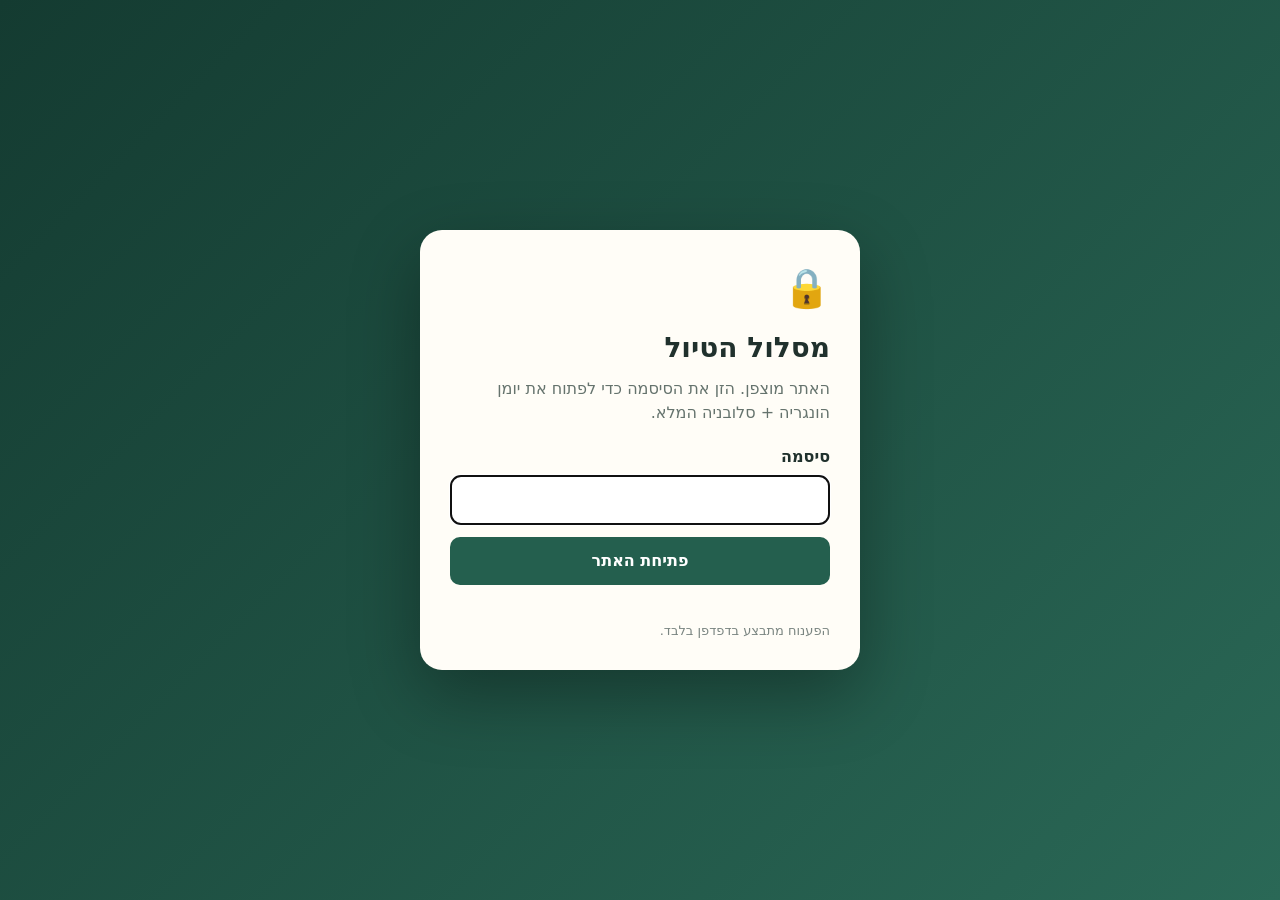
<file: index.html>
<!doctype html><html lang="he" dir="rtl"><head><meta charset="utf-8"><meta name="viewport" content="width=device-width,initial-scale=1"><meta name="robots" content="noindex,nofollow,noarchive"><meta http-equiv="Cache-Control" content="no-store, no-cache, must-revalidate, max-age=0"><meta http-equiv="Pragma" content="no-cache"><meta http-equiv="Expires" content="0"><title>טיול הונגריה + סלובניה 2026</title><style>html,body{margin:0;width:100%;height:100%;overflow:hidden;background:#102d25}iframe{display:block;width:100%;height:100%;border:0;background:#fff}</style></head><body><iframe id="site" src="auth-core.html?v=20260903-full-journal-v4" title="אתר הטיול"></iframe><script>const f=document.getElementById('site');function fixLogin(d){if(!d.getElementById('login'))return;d.title='כניסה למסלול הטיול';const h=d.querySelector('h1'),p=d.querySelector('.box p');if(h)h.textContent='מסלול הטיול';if(p)p.textContent='האתר מוצפן. הזן את הסיסמה כדי לפתוח את יומן הונגריה + סלובניה המלא.'}function inject(){try{const d=f.contentDocument;if(!d)return;fixLogin(d);if(d.getElementById('actualTripLoaded')||d.getElementById('actualTripScript'))return;const hero=d.querySelector('.hero');if(!hero)return;const s=d.createElement('script');s.id='actualTripScript';s.src='actual-trip-update.js?v=20260903-full-journal-v4';d.body.appendChild(s)}catch(e){}}setInterval(inject,250);f.addEventListener('load',()=>setTimeout(inject,150));</script></body></html>
</file>
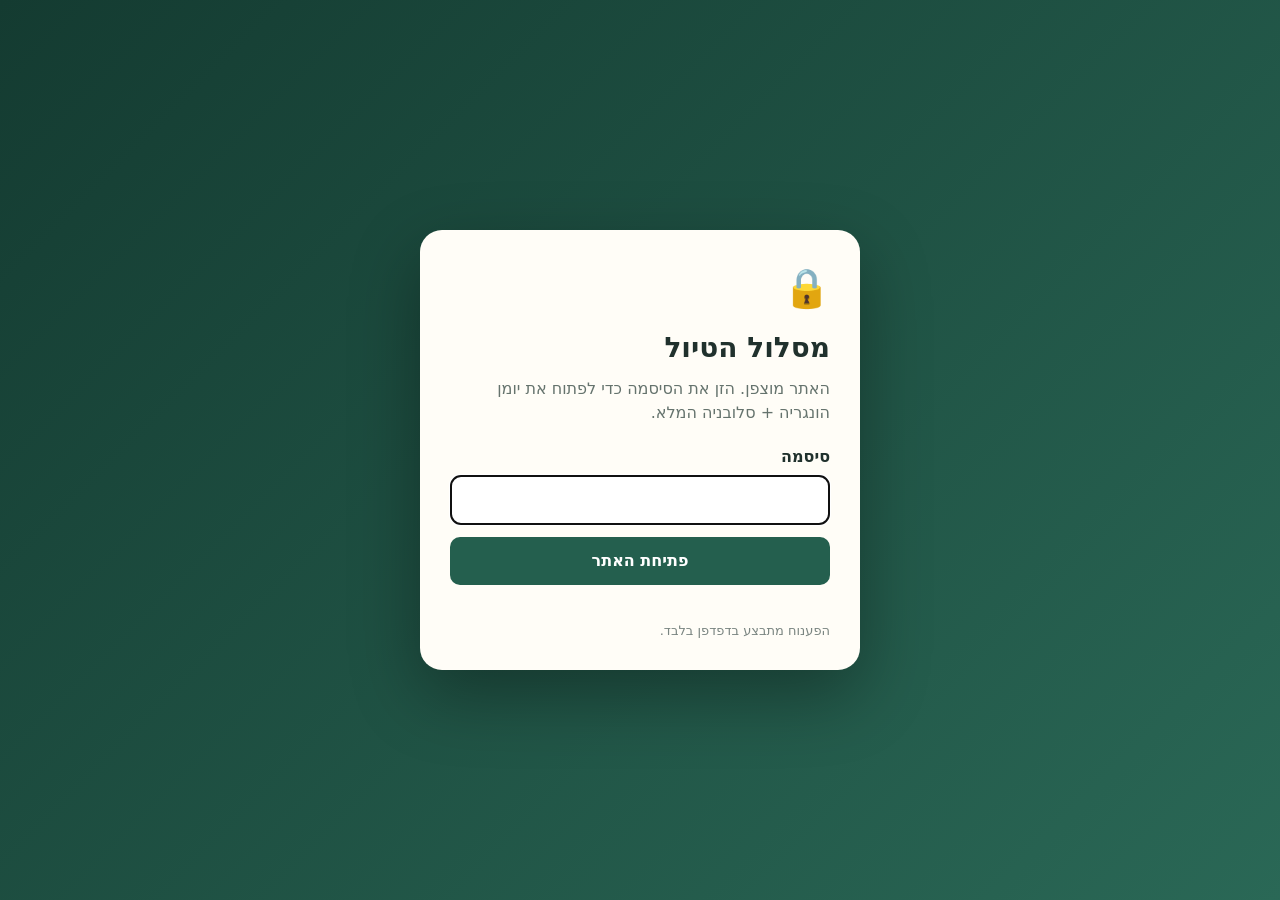
<file: preview/index.html>
<!doctype html><html lang="he" dir="rtl"><head><meta charset="utf-8"><meta http-equiv="refresh" content="0; url=../"><meta name="robots" content="noindex,nofollow"><title>מעביר לאתר הטיול המעודכן</title><script>location.replace('../'+location.search+location.hash)</script></head><body><a href="../">מעבר לאתר הטיול המעודכן</a></body></html>
</file>
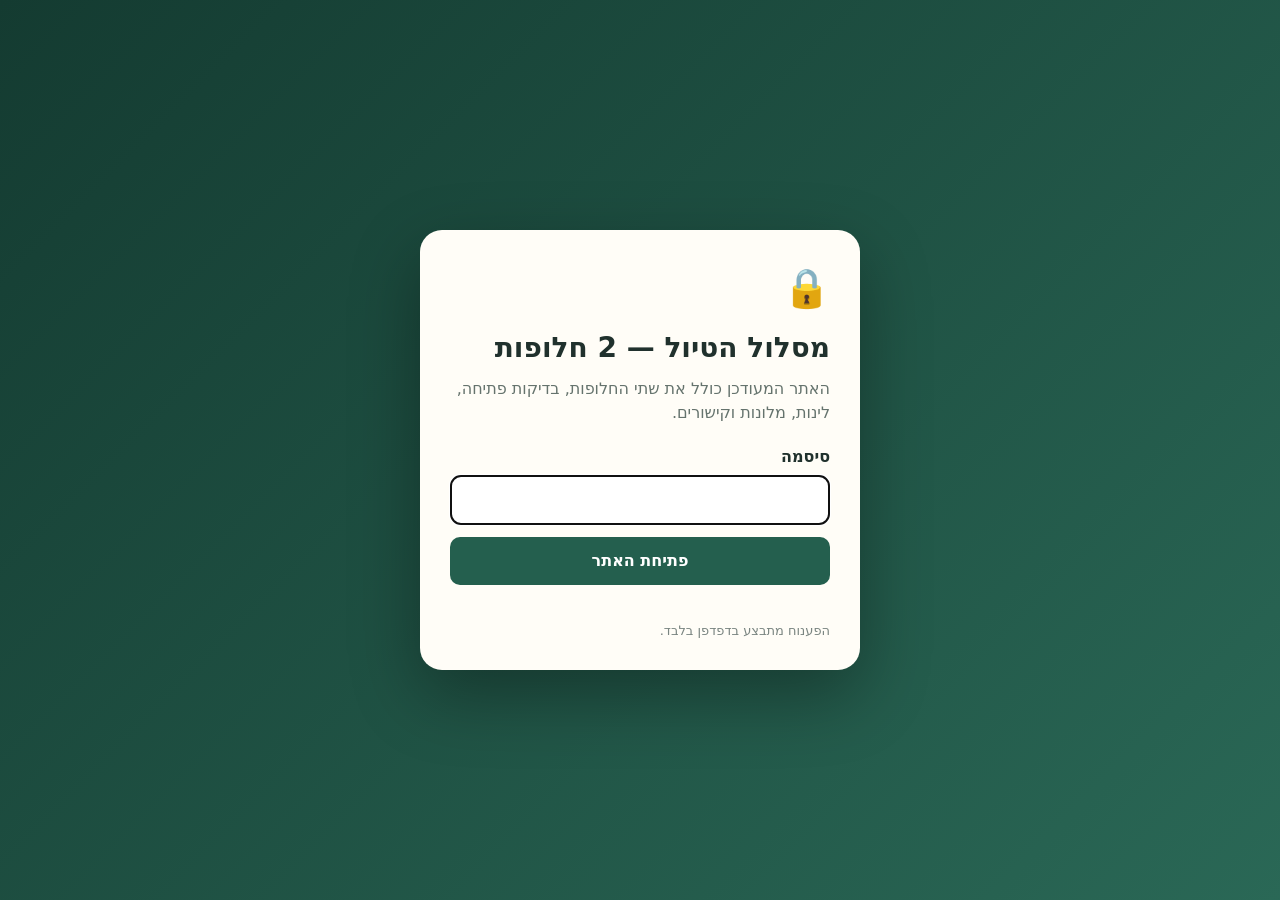
<file: auth-core.html>
<!doctype html><html lang="he" dir="rtl"><head><meta charset="utf-8"><meta name="viewport" content="width=device-width,initial-scale=1"><meta name="robots" content="noindex,nofollow,noarchive"><meta http-equiv="Cache-Control" content="no-store"><title>טיול הונגריה 2026 — שתי חלופות</title><style>*{box-sizing:border-box}body{margin:0;min-height:100vh;display:grid;place-items:center;background:linear-gradient(135deg,#143b31,#2a6856);font:16px/1.5 system-ui,-apple-system,"Segoe UI",Arial;color:#20312d;padding:20px}.box{width:min(440px,100%);background:#fffdf7;border-radius:22px;padding:30px;box-shadow:0 25px 70px #0005}h1{margin:0 0 8px;font-size:28px}p{color:#65736d;margin:0 0 20px}label{display:block;margin-bottom:6px;font-weight:700}input{width:100%;padding:12px;border:1px solid #cfd7d2;border-radius:10px;font:inherit}button{width:100%;margin-top:12px;padding:12px;border:0;border-radius:10px;background:#245f4e;color:#fff;font:inherit;font-weight:800;cursor:pointer}button:disabled{opacity:.6}.error{color:#a62828;margin-top:12px;min-height:24px}.lock{font-size:38px;margin-bottom:10px}.sub{font-size:13px;color:#7a8581}</style></head><body><main class="box"><div class="lock">🔒</div><h1>מסלול הטיול — 2 חלופות</h1><p>האתר המעודכן כולל את שתי החלופות, בדיקות פתיחה, לינות, מלונות וקישורים.</p><form id="login"><label for="password">סיסמה</label><input id="password" type="password" autocomplete="current-password" required autofocus><button id="open" type="submit">פתיחת האתר</button><div class="error" id="error"></div></form><div class="sub">הפענוח מתבצע בדפדפן בלבד.</div></main><script>const E={s:"DtKbjuuJfOv0goXPm69xIw==",i:"VZNjjLx1o2N+uHAj",d:"VkkMcZSdMmtLxzaNYTuV343V9SYlZH7HgBSpzIVhZdokDvVR2KX/uRbERNtIoPpw9ZzWY2C5w94+qSVKgEgVJAcNNnE1xIyMzQlpktqhT0Vn7TmAgKqL5WaORaczrTeMxD+zvjDXEb1WWa8MEYqqGDVaaVXgU7SNSFHc2q85XIrntZypZMxbX79SafKeL51M0O882YUA3PhGVnbTmNwJ5sYDwA/5q+T3hz2RSKsAoeoXtqALMVz8fWK6wfVUGzm1sbKvfeoa3SRb04bSZucdI+ePLG8yHIHcbc1SvG3MPBGXzBLXx1KPdwgV2IA2j2wJPtWj+4b/G82W8ZIr8CdMgklC45Ipi8pXJvxjOzaoudKp+cgIxQDzkN7Bil5480pTETLaUu8fPVWSfkq+tL8+6PRtQr2vWjZhc1fi3muUQA3zPSP4UvZ15S4RGfpmbS/Bz1OYtcfmhYWmqFOOQ4ob8/SeMwm6i9AVo3UkrCV5OTN5HFT8WfXEX9QtffJLo1LlQBBI31yYmEls6hTb3tXsGgNjBj8zsk1ZIhapcmhCVigMj5We9WfNP3cSjimzsi1Cxl4/FjzlZur+zZVrunFkzr/[base64]/HR8GNkLB2ZuWM79Jg5QMT0xDVnrPcUUWcpwi6bA9nqjU/0h4+4YoLkhAeDuUav9mbuszTNmAs7doFRrLxDseZ5afMlWUcVn8HoQvOiex9y8AxGILAGcmepko6Yqf1qBh7Sdd/XDAzOtRWVLxiPpE4g4L7LnASf/lA98dupTiTZWPsJI2g2sLmsFfRrXqsSjQ/iLrOTi058vhAaNYQyN2+xtdl7VLPDTiYg2MPMpMV+bmpey29eYBXgl8uxxFj55k9HE3nBao27hy/K23g7T3R8hsXDjLtXQBv10EwtBZlYjLS6414CV3wYnKc+e/DQZXMv8V5ij5bOe0j4nq8Fm+POTHTHY3T5W7F8nwBY4WzLmw5ZXzjCvw6EeCsKS1i00EEEYerSOfh8Vqw8co/UmS+UpDdr1Qc107kbJTP2G3RfZTPV/T1JzxSczVd+bWQTTplZD2gVH4isByfA4bqhUzWQevV+I+AD/rAhFu2MiWo5eqcnXSIaDUQjPbJSBKa39sCnVTLWkDPvAHLd8HujnuOJ3MVl+qgLIRQkbBX9x+HzUrvUwoyiqr/4IQvIDPN+5Nol38apjv/XNOgXFitG4cEHwNKJBpOcaxeGX8YYtiTflV0iu29CXd44DtBNPxHOp7irVY3eejmLP5I14LwyDL9+jc96d3AEvGlgilendvkvP99HWFNFwafMDrleapmO737d4hBRir3OrI/3dloRcqAoUxCWBGrEyk/3XXjlmjiyldnAUiyaT5UOfHGEZ6sSGOeRXr4sVcnLIaMDlOt/5896r5acn5KMFpLXmOkR4lWnzx6F8Jh8u2pfQcWGfRp9cmxw/[base64]/2KyWq9rn660tHR/zz4zd1bkDvRp0YHnkzyIop7gSc7Q4szSoyFtDNF3JKCxzulsn/[base64]/QkdGAU4JQhR9QCBywO2+4iiKk2+gSIS7lzlEfC0etz1F+YQI0FQoOFw60VrUJ9GGENVwGBobDdKjltzrEPcXa7dK35J8/w3Od/J5lEeqwi7Ro2aNOcVouN4e39tTv7XoTJNmelg+RoD2eMY5jQOVkCDYTY4gPbI/nJUFHtraqEikOeXAHlr7ewpArC6HxqXjn7uQHNMJUN1DNInSg0hzCbO3if3cldRGUQCjAGIvFTqLUiz/7i+7oNHPfn5+BhgcUsd9Ij0erIE69S9JeZveCjOBLnp+zWBWpib/ozreXwjBsURX4uIQL4jHL/uZfoJct0rtBIBtaEitOjv99KDr3GP4aUkQwn4v91sfKRsbpj6vcjV8Cl0+kel5AYaCN6DGApOIHvBxREfjBDwVtKmXA6QtzXzexJdzvFsXxhyYxvKkqgw8YTcaAkF5UXerCKY6I9mzFitcLVJngJO7UGmaoM5HBfjNled4VllZ/k3oG7aU5gNrnl1uaCv1fAcaVqfhtv6+PQwe4fRhlvNABQZ03A5/7ONdOsRtD6kSs/tptXAUNIiOjlEN0RHjNi7SDzaiL5wNF9NVb6RYrJz9pdrENYzmwdpAYgUQOLEsAuZGDyP1SwDRPi0ZX8Hv6SfPoh6wAlWoh1eQhjuxf78DvpqKo4iEZQdLPAnvcZwiDjYJlFujI1RutqBpSkCaid3q9+oVtcx0ENeyuWAyjwCv2fzS5tR6rWUC/ac0LHRxn9WWeVnFICu/SdCypfBMMsnnZLm14rf1e9fWOF5tMAJlOUSop8WZ31SuwJKEcnYbk2qiPFst/KlYy78B/xabXc/nWZG3Djgmf5ziuxxv+eV+TIfkQQ31ZCmlYiOw/rxHjAXMA89LmZ/MLgZFgJEv9s93Scnk1PJQ5Z/bNLklllfEBZ4hr3H8ybI9tgTx3RKVsYMOzP2mAsWQrBmAzhJEVeBRChUS/hwsUSeTU52f9A+OlR4EObFEJlkKBxF++TwRSGPjP1xwAsqTymL3WpxOc/F9vFR/fVrp2Gjby5JFWBdj3U+VrFQvZuXHz4XyWXHeqxxJrVsyhNMqk5mMRUgaFAFrIE1xsJCsZAYiwkIOwVeEiDkbRAevprEUh6u5ssWyumxgL1A2BHuycUkafvZ4lOtbiLkjrlDgXyL0mBDsc1nq58m/dYFlEJbclq0MsAPG1vuUXKXiocIdi85xmy3NzMB+xAnMApOH1DoC5+yVYViLESR0zeoq5JXGaonWrHXmrtCBO8raaqHP/KazUWfAzFkehvAuJmrIRNksXs/E+UzRedkYbcgZDbnJ9FOuqL2jQni9XGdVnadUeZFvRLBLxS8wKsR7aTGsB2Az7oWcsAp60m3qf8GeKNzz1d8hMdEyQEfmziwOkUUB84jF+p1dz1Ul/dm3wwStUVTa5rJdIteeeHs6D4BkuXMA0v0xwfsW6dsou3rzu6iYZxm7B/X7FCam/4GBYFHqSk1IbX1Ete6Tn1nEODMDLZk8E3XBG+g7lRKt4cd4hir8cGdVHg8A9dZW+J1Z9v71QaRKCbssXWSiXZk0TnlvQLCqNzym8P5avpYN/S/leqzCiJ8bdD/v8zcnDBV7Bt04Na7lsg7M4TsZAMM2IE1YVFieh7c1qfbmFo8dyPU9MDbGX5PTqQEdOutI0bEYJ3tHYxajEoA/YiLx51GNvFBCWiHyi1hwARwaVN5RE8L2xRX/aOEqlM32Tsx/S8oPiIbuhm5z6MaBVmVxfBYGeIxsq7E2XHpDWjSNG8yG56w9rSBqUB7GU+1pSiH2In6ty60m2Z5ySVH3xRgfPRcLIvuQAp//4dtNiKyhwX8py09kk19A1JCJJABa9J4PkVFecZ5DnhVgL04do/O/2F17alO29/5Lw5E9CT+GEZcmklIUrRMW0hl3u3VL5kU7T9JL0srT4T10C20SCLQ13QLyP59s/v5cJb+/Y1DqQ4z8YHM6ZPdsTc0KaqhO4/bk5FDw4f2esRNROPp0tv2i2HdrUFCZTyhm+eAWSFuHenuwdV6uK/AhitfbqGNa5LeF5RwPUy1nSKl/z+RhrTeVEbqbaf9lz4Cfz+AQDRZzppeCZBnTMecDDrblWlsBw6V5ruT2Z3bK0xN44cNJiS3/TwXvYUA0N+pwj2spUC66MgEXi/WbC7eSoBPwDlC7YjjLz+Ju/G40+aRGoL99rM69q+e+dGijeNrn9RhuJWXhl/SDAH+yZH4nyTTr+GLOrJ+TBqh1dN2FiZZQRVxJTUNFbclInUwEVSfHPncX9zzlJ5e3PZKPWGqCidgdjnfvsCi3MFfx5z8VR/[base64]/iF5gnzQbbIFjnCWRq9DczUdSWninL5h4H6hzwNewk35MbVw3Ev+6ThwAC6PCZjpiwO/Z+N1WlVaxHn1slVzGfGQmA9bf39QsrwgyobwK5vEZ+ohH2/vulqQ235EcsgvwkmlWqX3/al10XpK0cWXUwOFwvSV/lx3JD9zpiwl/ZEYrXXiudCzvt6a5SjJEfSXNIc7f2AqiUcFI/0VcBZ2wJXpgjhTqo4+HeGKwSRaptdrc22bogeTKf5mMn3rsGZgtUtSRxkmqaPaPw5B344C4baNnawHBjT37DmoQfrZYoP/VcEoIXNSqtiTlAclFjiHAPXYKLdmwJFV/4/Vaa24RjBVI2ccNRE6E/yMypXRS6yBuU5zrxGyJ88luC+EPbETTtmnL3qJwj/4fJrQzcuMHqGRIL1rAWz68mhT0JH+DMv5KdNKb+1ODzp5nZUuaJDXd1UaA1R7sds9glVIrvg57JWIvF/eF13Thr5Y/++mGMRQtDUZlaHQy1wld26VeQbQ8FYJXX1n0vBs9ecpmX5bqLQokN27oHdCmP/CTOGlDAHX7gaclSEzSv8KuLBa3qWiL77QCCe1Bjet7q4wtf2/OcUM+79u54K4zntuuVNgbPUy5rd/OLdGZYZJNP8citn8JezabxqwRM/0/JYZQy5g2QIQb9AtUs6KV+uVHDZUpD/TKetJ16LJZ7MYte8rLM2/XBEPqS0JC55+P1GTTixqevSX6ITeJo/2cclRdRKyqPFUdNHhzGL70bDzx66nemJwByATJ3AnhfoCq1rc4At3IfxmhUVJvc4x+sY/qIhL22by7KHbGONvrGZEq4i7iJwE7ho08Z21+efz2786atRQdOXjDj+pnytkWdOIKGoB0uHdRN7NhAx4nrybvFvfzbJ+xm3/FXjANWsGuYIpZkGypK0ErLDOVMwJxyEOia+PV1Fe+VN7NLDUM9rktQomjg5FxLxuWkGfLzUbK75DXE8PqQZnxPd/vHJSpyE8WNDzo2YgRzABlFa9aMAZ7WwAKVmDVpqFPoOdW0jXbWTejWR3d/3G8fdgefn08WWiAqtb8OmuPV0UIG6j9NB5naQfOkNR0xU++1jmry/VxtN59SZbJNnZKBWaSAxI9UyAsSQ33mCnn9tO1CEfHBzagdHrmNPyuMi6sA2J4zb2b5yHGmkIoHa7/oxEJ3lnZ5NSUL4zDnwA+n6vMwLGKRY/EFD5aYngEhpZqJ/f7e8+4sdQmh7Y/hlraPGvceI8sIvMR6ZPcpTdJlwncequ8x8pktSpzXXW9oZexlh25s/D+sVPMQRNGZm5nMj8JWhYyA3h6cl8KFURmKkwW/ESWuWPhM7SYU8GTYHHYXsK+3Vmm2LfFA2j02PUVZFvh+vH1mQRr5wVqe4ayoCt7LKCGyBrKQzBc+Zy4KI0h/ajN5UB7HVnO01Lhvetpu4GvTccw/rEKPZZQcD1s6llcn303m88wE2FSw/5Uj8gyzFOtoW9D6P5H8VNaBYPuBLMwNqC/rYusU1+fGaYozeucrR78ls9jr4K2oQHf69//Opa1ifF2vTm91FScKFPRzDV7jo93/y6l9dCjUUYY8TgCcQvlR7IpmzXJA/TwNaohEMf79KyUUSl/0ua7/GugxhPCQ4Cnwfaq2R0WV4avOmBHIv05JC9RU/NTXIuHGFAuerq2IUWVksRf6f871Hs/O6/rdKcEgD81vCE2XoCbxI0itsbCgWfZAbbGtARAOWK1Wnc8ErpMQhHJOEw2i96bEDrqguLhvfAMzc5KZTPSY4i2r3ScaBZvgM8duOWI2+nEwoa0eFII+poqPYIT7k54mu9lYyqAng+kC7cziRMFI1Z41goNwe3n63jcJz5ieGQDn/8ESyJcX/OUSjt3lWKnZ/vbSVGMjY4t2rE1ANq+s01+p1Xs03Dkr4G+Y17rLDADc5BheT8GtUHy9+K81vZJUfgA8QLF1+kcIR46MrNJv0pHsgZNkL/xClOiQ7RzdtKZWEaguSoUEN+jPyAAphMqz3p+w14UW0Z8DjQh7ASU7MQ1A+tBgSExLfJ8KS8qXzhmTBH7NtfUrBB+1DWR32jZZm9gG1Ergn7vRoa6HREa52nVi8wmBVthf0xz/ZIRBsCc3g8yWrtxp2eKEDrKb2S7kncPXDepuQgqg++KavDqZd4Z4PnfuiYHBYDWSBIDTHGK0AfGBOPwAtuD0UczXlHi1LtP7lg5s8vQvKwBckJg1hATRPPCycfYZK7ZrhhQtcAGDUIVCSdJeXq8CLSwDZjwAmY2L/GyZ6AAI9aGVrJtUjbnk17x1UP6PNF+QG0Mz0APWt/l4Y9Xgz8INOy0x2YOGLlL0GYW0cUEVimIaPLHBJ/sadmTzVAFSRKM4S0xF5b6XC3mcQH5hCSMvJJ0WJS1nGGUAKKSDLm92MNOv1B/Q4xEJvPsvq5Xgrn522uomrN0fBpIGcW5ROZbrWHm6U8VG8fLmMuMC0ttLt6lACRQPFtIJSks6axWEqgHFyIIiZ7XJrJyGYvKCKpy/HytLFHSzsrdBgok+NjLujzoTHxFm4PMK3sU80l0udn7SrqF4gKGWxRtnfRDapO62kGBQZ9OGzVvbOd/q5oKntYAnoU2P2BDB7BxHTT9NPEFeGBochSBT3/FTI3zTqzdLdhIEEigP+YrfTDmeUSCDScdEZ+pOMJW65hr05NSlaRD4IvW7rf3Q/vUc3QUXPi/HiumBlO1qPabCyd2b4fJFAwcbWp4QD5ce9cLUbI9TwRhtCYph/TPEBmzE51p+XPbb7Qb6gY5ifou/I3uzpQoGb8GW83hC2cdFl2IyP03OE/HyKS3jQ9obtM7VlepznTpmHy9+FzjC1N7hbwS3NeRb4rNeYsWrr6520JffRZp4HPJonLrBtyfMxauyGUW3bCl97WWX2j905ADLCk2SxctkXsAWUvSgqS5SNKz5JtyV51rubX0jA3sJdVMaEwuQgtpARFLhwB4W/Zx1DiIcsnOU7h7jittHkp6+dSgaAOAqOJO86MKbkFMx1qMi9jLEPowZJXGgzp2YDs9w4rKSObJdu6k89PAn/Q+EBBSH4FwQmuqCN8oNmV8P4KFdz1UFGfNUvaia+9d5KVn/9SdzTLWxACP5ws9rLalXtBruDXcVcTj8mkPSd1yz0yj6EIi6TyKKLCBiuRl0QfqKRKbkCs06SQbL1u9OkY5/pQNMttLAiyM/SDzgqUsUdmoWx+kHZHNl/bR5egS2fqn5/33q3nKIejBwnZphQ+N3+vzTkV0+kfqlChKsE52kOGiwawWDilHXlwjZ/[base64]/VZCm0pZDOO5x/QUV28YFVOrkRjVJ5wAQ1fISLOfM1lYF214PIcOmEJewue1+Lo3RFw5+BxHV0Hd14+FX4JcVT5YfCbF4pXS0TfGjuXdNZj77zl1m2tf+U+LktNOW16++49Otw9S9OSpGcT/kDFmDvCdqMmEm4LsU3myxeklL+dU2uWNq9dwGofsY8l+A5NCL3FvX2giob4VtqV8xIJ1swuD6VuhwQErl5316F6PO8T/ZHdhxnV+MigQ85+uo/dOr56PtQh+k59BD+ZvQqE0pQAew9UyOAiXND3nE/53uhGLidp6ehhMl7OtnlZoCMQYdmBEO8T/xjNqcJP+HJBqtCGJcdM7xqtGVfSw+smMJuUSuooSoTfAPicrO9blwUfe5cH9y8CGPtPQgP5ZGmHkU060YvWzmTQhyWTVLZ/0I2J/iy8GFEiA0mfWYlZ1LFUDUCeuJfmdYYtp45hXvezSl8kcLXEFF3Al/IHi2XCyw6me14svnRX+tyIdPbb4PLonURVXrSBdxnidF4KVJyCl789Kwfw9y4W0q0tTV/4uIE6yi6ZxpAvWOBkWOW6I67jJUqfjIwQ8f+hYWQrU7TQRfcQBp5/myDkE5BfFMoYtXw+mZzsk4feignStO6DwXRFqFVsR9wzRf4HBLJq5UqUq6zfWSuyjCgCUqyXdYDJco3WzXuQHsKyFMZEZtC57XHfwBlKUCNL62CmkNezpB/B6Qk/ZCBUYKnQSgkNdX8hkgbyg2iEWz9RGx87oSO3X9VRtOgOeNj6WXbz1MU040fOFuAv2WzyZHDwUo3a1QluWQVbr/YfOsa+MHYo8u3nB4/CcUbfTwXiv+dNdUr3ugG9MgPY5I4BU73Yt31fXxvynT3bDbdaN61TiwKNVtwQO297VM3pZofzN5ChbEvIsv3Em3UB2duH/ZRz+8ZCHI0bViMFtuBNrOKaMdyXIuT8esl/[base64]/IyGPihn89TZCxuHK8xapegVIQvPqGmFW+hVH3NTkBkOhYsAnvytPe0O5hCXqB7YDwQminmIOKqKvMe/USChs97VjuqMypX9sATbEdixvRHh4KnYYd5RGHqdexQDGC0e8rxogaD+6DQY5S6rWExN5uiKNpyUuJTU9CVUWJldayW1nes4a9XsEJbUp2sQXmKBFYcNixIEhK/Q1P+D33FMHRSL18Y/3NOHKY5rVOrtQb+ryqurN0Xfz6EoW7lx8xG90rwWL2TTkYPOSmpCuBlFIjD82Leqgc/Ce0V9SjLhclDEnYmz/GJW5x6w2CFjAynXfp7PKiqquw/az1xIEdMRlNpPzLb8s83tD6wOPuw+dkKOM06vVK8Hkh3T7JKLOmUd5DPknQILzFFnBwxzou8iY6EeDnQIxgoA+9zjr+hjlAaS/wvgukfe2oVCM7E161IKc/oksRkSvityVIJjJquk8aEJc6A2O9EtoA+kl9wBgd8Icw8zASmN16eQx5kV9bg8jtNTB2ScfHet7eJ0M9jyroRyg+MZ7CB8KiWYXwF1gNK+hx5x8CQJrxHoxzfAP8lBBAj877O6pEK8YWc9S/[base64]/3OU4D8DyADISGN290//+70vT7KEMd9QZJHiRvuDzutpT3ocRb3BnKDHzZGgC2J4KPqwbijudkJAX97ZiL8smCkCb6lJydJyEekhGuYH80bO13MlNPcXyxWloa8aHJPxFMuox+F3MiROwxsA+jg3D/JG48a5xvb2k9coEsSkqEGtPzjYmK8mPNVCBsUImuRq0kJUPZ2GtGMK+uDvXANrN7nM2/3ncct3GXziNOw4ZEPsv2Rp9riAIGqwaaH9/yrxe2dcrgJ/[base64]//4JmZ6xBO0fQfGJjA35gFswn2jp0agMuX5Cs227oLR6zoZChswSm1NOPXqNzCB1HOVh4QEz0YVgl6qqlW+tz97I7Fte6fwOwffDXIoF/ylKgByPyPx9eSzFgANNqu+9leILkBtdM+tHZBZPJEOeGlSlP+K5EVIO1alPSUdMUqVQ9jngPjKOh+C7z83J912aSdZfgIKea+QSzBFm7jUeU85fxon/GsIupPRcU/RujfN7x8FfpiZPlsDsXW/aufqw7rFP6BcpAD/N0LwpQn2MoLQ1REhoxUfbi0r/qqjrL/EJdrrubekTnq5uVLGbmEfde1eSyV9VTzKeE+RQLiDglJ5yvwTtnexmvqWM3vkVyzo7+WQzCheBJjzro6oAxim8L47jAhuE5zwtHSOACs4J7FuGBhdvOtwrP8FH8qS4c8LwDsizlLFdIiJcNkkyyXxUoenNjOK5l0rzsnH6lyswBO3oXgcDs0/DG0BcRAMdNqIqJLuqKFx62H8CgAH9Gk49hbXrDEi0evX77fJVpI5GDguMB2plmIIoxgMuJB+m5yktvELBWvJ+fSpHYrbLLvVeRZoHUPTOuoVGvXo/YNJ2VFZWoSfSOJLPs34KKzm7zYw5+vXQ0NkCZ3ZIHWtWzD1w7pDNbqpwMAAMovjYjuqMN6UsNM3NiujRZfXRQEODiWDFsQabR85uhlFErIwH6BEhjxmfdgdNluJ8xhkImeIS0jrxNWVdc/Wh2EH2MO7yEja39wJeUsqJo1vQ1/5q1Z0CT8aJrKQ8cU9POrWkdI5g0CyeQSAfo6roCf2zHh5OqdOV2JB7qN3NSBKfYz+/0UB/z2RZddeGvskC0+OKyhOu/4mxFZm91y7FfC7KJNSHO/6LR+us4tz8cjFoK0kNpsDJIeE4qvnJoaIKyS5aYFpgCd6wZ+xqmXb7QwqpYYu2I2KMYWb69Li00MeMfXAqKbC9VA6AnRVCn2j7qxUFiy/Lx6j14vsupiFHSfl+O/HHfJ5i01dNU10N5NpgqBS4dWRDoJoXGs7Gs5cDnm/FDZIJ6P560h4AnKqH65aoCEOha6m3mVCuHcjluWQrVvkE4JOBPi66/D8CpnDQ04z8LtU8vS7oxw/tbtrp3BdE4xVNAKs6jRtQXccZsrRCgkMmkKxzds1XlkswIVx6pUcuCGie+nHG4LeEiRFVdU5YPIXBdQlhLyc8XFXgU8HPacTzAg4D7dyzMd0ZOrW873dKrJF/c7Eph88FsGuVXK7Ks+y6+D06AfLX/L0nOdAixne4wkRtDJAsKa8ZU5aA0I0thUqdAiUw0WSYdlSexszfdQ/[base64]/MxXrniQNdU/HTJbQ6tUfsAOPTVGg8g5UrsK3h+/upVbxcKD1U+qs/Bn1Fw89p7xr2+Fg1wtbzYbLL7VIn0f+G96WjPZuI7gY05lMx07cRDzYwGsV1RXu/75Wa1AH1LrVe0qWDIzcn7G3Pkq04zZMwcTc3X+QQOknGYfM65uvWouFXoPn812MeDXglbMtjKAA7YHIogO0GmM4n/tuhRXBH1s3Fxqpu/v0O4e44GHRnBwFSZzxlrRkqgmeW5CuFT30EEuXa/2lRJ4ZG5Zp6Q5eNbMZ0ykfASXGEp1o4HDsxkyfn3unwkOvDJ2+LqKbxGefWigPCs1B7pdanRRvS6cTP3BZi3PQ2gHfdzIaBdfUr/qRf5CpnrXZYRNthgekf+zG2rg5HoImmFWWDA/9HW5hHuIRGBaSXPStkyu/yjWb4mSL4Md9SpM1rHur0jkSPF3BnaEODNmeISSdWpSrKTlNvxxNai4OrgvTG7pqCkVZEubKz80hWbeI2fnLe28JJY7DJupPhzlys516+on0jqFyRQHsl502s2UnaS60C6VPxKMFt8xH4RqXpIWpULXb0bXDDabcc7yTYm/7Awi7/24AhafB9uzxcXOybEGfext+qzP9FOtTnWmHtzY76ZQX8aoBxiGZAEkBzNfa1zMX6/OpFLDkOi5st5MSxcGru3iiJYSpLPRhtQ49oCokv/SkBNF22MofqJo6HOppan4EQR4tSaNO9XiJ31t8Wk4nL4O6z8o6CqVEwQJnpUUT/D9f5biLB/lj8LmZK3b792KdVcJMuobxJmWXb4efgfoLkA3p7mzZ2Tn/Is3YJVaF84amRv9WWVV8Lc7fPtaAP0xZRd8wRsZkuWROfWjxHcBDTHxKH09WwOBMb+TbPBh1HGSrKFe53gBKH65ee5VAxE4bJ98KHd6uhHNFhLYlZsiC8mbZdjB0gnIBJd/3qw2f0DlKD769yH7NY0AbD+Ufr9GKnn4gCwy5ShiCJVMGhnMjNMaw1D3NbbEE7ibi2Co6ZzAusoAIxjT5zBk4crABiWa/DejcRC2UxUWDvjlmrdEvSkl+UxgHredh3bvTYEFZ3N9JFqnf2t50X5/LUO+EjapHkSU0Jici0kMQPC1jMWUBWLyEXoVItT7YduaTg2G6vMGrl8xosGMyTq1xgmyg+phId1sDGh0TBLfIXVL2ucy+l3YPmbW1JcVdYg8BfqbSCTThm4K2DDFpyKR0b5k56PuLtfOBg/R93JSbPMahuxTCMJToGTQ4UpNfqfOx2vhJh2Fm3yraXlzaaN0Xo54JdA5qbyfgqMZfgD1+4Guc4kJ40HJyVvOchK9smolNqDZyZxEk+aE9EYjSVjq5EDZ/w5bpFqyL0F//cyUq9PgItnkc8WA7KIwgEAiejjNUQnydgFxX5QYPzHxOJ/GudXxuAMPWOVJNdUEwzX42Rpi0fCYLzYrslY3kv6vFVvX4PnSPDFPuEl26uaifPPGo84hOLfckySQgg1OCsn4qK+Ao63CI98G/Ezu0qvbGGLBk7yUsgIlW4vLXOg9NcX68WvHZxEmOcahJ+To7cwBbfW7BV9ZHqNUqe8HM+iT33cd20TLllpeR1g3Miy9D5sz7NJvzDCdRY1Hj8iYxG1Zr0JXQzIWUo/AwARpNb3hOO0ND9V8Ti5dNMPmzrihI9TMYo2etgSyNNyjRpJOMWG+6u/[base64]/txOX3CEHNO8pgikoPfhH+vA47mYouO1cpTON9kRqtCmxso0q7YMBaEYSIvvobduCq6R/JOIVwhnYHW1IdYS9atAu1O6VRxfrkyG+h5TgbveHNLLGzdLRTLqGC49A/T3Nwfnj5jY3qnCF++iwR/9k7blofxweZ7Zioov62JUqQFHCAOeQHQu/7SWx6G5irf1OdflsX9+s+2qe7OVRGD5SyPSmPjrQGqThsmxrNFivQa9it3yv6Z/JQWci+clAVXOoixnsWQT2mBMDSjUYjW3ck/3+NEoQy4exIEdIAScDMscvmsZTkyQA4AUC5LRcQ9XkKNQs2X2VEe76gJFogAPfqy16+WhyNppB4Eb7q2CuwSRKH+u0Gg2SmRb5vYqn/ouw8pnInh9+3I5OtJ62Peub850ycZZ4HyVR2zf25s3/RcmbA/kcO5SP+DHdDwsBidcX+GT2jyD2qKzyIXZPIGsdBTo21+vE1BQn6mXnTdoe04oUSq6TQwpr+qH7FcPIfqaxhLuZytgJkT54nFfU2EWz4ebWgVG2EKrYarYNyNotq5kARsV6aFm0Kc7dg05b2b1BH15VH44js9VFk7dwySpce6Q6ukRqs0+v5JYpJRQ/KbHrC3Tm5zvtj4VqkaDLBybt9qTpPT8Lxrl6q9lc6DahPYPO0HHeNgQ4hl7DDXpMFMZwmKPhCoVonK8Y7YqIetsjbmMxb1WugddyWfGkjP7uxEq6Q2Z1oeHK1RMknF9hRO/Ha+2NfeR2CQh0OsBOCh13x20Q5AxMxMSrBIfoM8/Sg3kRZXOmTo6buXC2GQ6odivSrhQoyPfp7jImzle1C1y5GFy3ieX0nzrY7bvQk7il7rUSlTvCZ03G7jAVYiGhWKODelJXmlxUJCJVOCjv0n5n1skw2XqNpzY82NxPzffIU2vmiRVJE3SCpDTn0zPI203DkY/TrqwQisOezsEPuhsuSszWJPnKn1jc/Q+tq+hw9julEZcEssuvFj8OfxTIs+KIqSY0PkrICRAaDoQpapsQI13aRTexnsmVltfu8KnJ7R8daiFwn5hQkx6lyS4u4f9jevnf/pu5P5qmV6xDrL/rJUnGvVkuK0LG03od/EvJ4xfA/CDH1cGVOZYuLa8h/JxXkfmU7Qmov/uN3BGE+1n+3hgeaETJ4vkSTmwnJEEjqmYU6HzkUV+kLcR2WuTbqOH2IZcSA6zcwg1Oy+Dddws8xiDcO4LqOsVoJuo4PdtGadwrH4dUIjHFanjzoFBIij26IgH8vinI0oJ9DT8+ujyWhm64aRGkUFWuvKh1QhuLz3xvQG0mdEc10LA0CX/AoIU1UYGykNypk8JEVzmhbOfct67+ZesLIP9zk9xMyEWWdRvyK0LDi+HfEE/zIMsEvPbRgeZCWzuSk4YoRG2hTKU4cG5/nEr6eNQBJwDbe157b44X6n9aSNx/9IB3RrD7VVtt3IaHSoQ5mw1Mc49IJq/tzWBJkn6cG/lD2iTKfhpHhhsauYXSAfwk+V8srbTR34a1YToEZlY/951oM7vs9hr6+zrtbTDxIzpbydQsupn7y49rNkeO/dLzusuUquOcIXyN8xT+KbIK/lZUTQNN+qXuG3xkbcyZ5qXiwRWmODzJCAvudsb9/MmYymBXyWJ6eg9kUSaDXfSpRs4fRXebpmfog16kU+rq3z3wwKEwz3us8JTekSl3SRk6U42YkMF0Ek0oiBrD+8YQWjYQtyxwamAMJonLEzMEk8R+IFUCrEmVsSJ7JFOKr4YB9YwafbwPFzDVQ/7ISkWn94xK9+Rk3VN8AZ80GOU5O+7zqN2M67ZYaLSpF/sghleBIqeT6XNObx00oPZY9DuaEvsSbOldqCeV0a6oGEcE63wo7i/4prIL100oNIrl5jg8rjWK3Q9DZeJPSBpXhBctimI6uW28MK",n:310000};const b64=u=>Uint8Array.from(atob(u),c=>c.charCodeAt(0));async function gunzip(bytes){const ds=new DecompressionStream("gzip");const stream=new Blob([bytes]).stream().pipeThrough(ds);return new Uint8Array(await new Response(stream).arrayBuffer())}async function unlock(p){const raw=await crypto.subtle.importKey("raw",new TextEncoder().encode(p),"PBKDF2",false,["deriveKey"]);const key=await crypto.subtle.deriveKey({name:"PBKDF2",salt:b64(E.s),iterations:E.n,hash:"SHA-256"},raw,{name:"AES-GCM",length:256},false,["decrypt"]);const out=await crypto.subtle.decrypt({name:"AES-GCM",iv:b64(E.i)},key,b64(E.d));const html=new TextDecoder().decode(await gunzip(new Uint8Array(out)));document.open();document.write(html);document.close()}login.addEventListener("submit",async e=>{e.preventDefault();open.disabled=true;error.textContent="";try{await unlock(password.value)}catch(_e){error.textContent="הסיסמה שגויה או שלא ניתן לפתוח את האתר.";open.disabled=false}});</script></body></html>
</file>
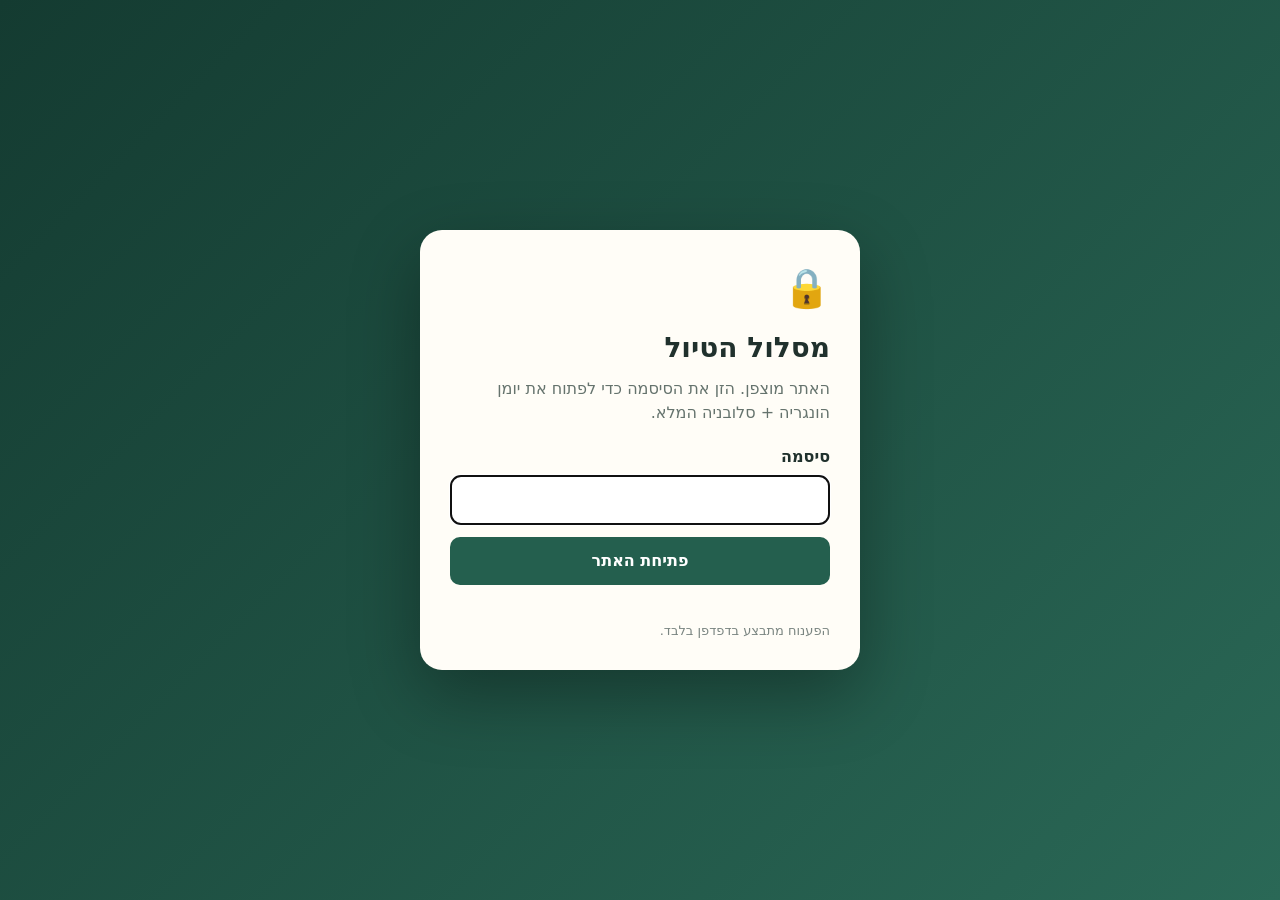
<file: core.html>
<!doctype html><html lang="he" dir="rtl"><head><meta charset="utf-8"><meta http-equiv="refresh" content="0; url=./"><meta name="robots" content="noindex,nofollow"><title>מעביר לאתר הטיול המעודכן</title><script>location.replace('./'+location.search+location.hash)</script></head><body><a href="./">מעבר לאתר הטיול המעודכן</a></body></html>
</file>
